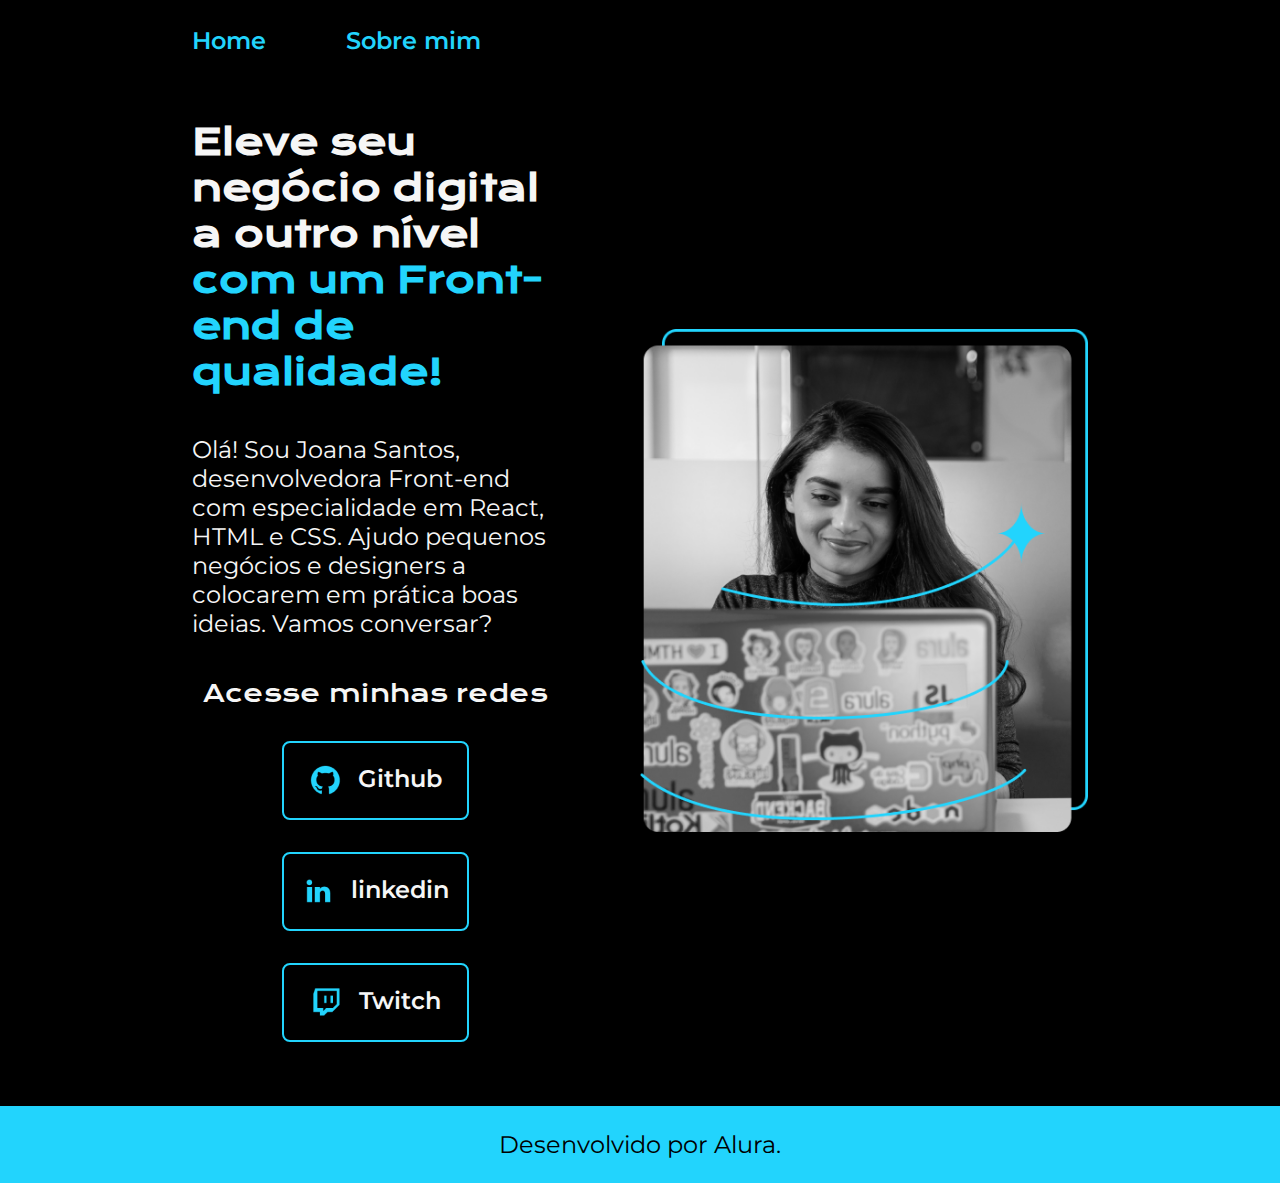
<file: index.html>
<!DOCTYPE html>
<html lang="pt-br">

<head>
    <meta charset="UTF-8">
    <meta http-equiv="X-UA-Compatible" content="IE=edge">
    <meta name="viewport" content="width=device-width, initial-scale=1.0">
    <title>Portifolio</title>
    <link rel="stylesheet" href="style.css">
</head>

<body>
    <header class="cabecalho">
        <nav class="cabecalho__menu">
            <a class="cabecalho__menu__link" href="index.html">Home</a>
            <a class="cabecalho__menu__link" href="about.html">Sobre mim</a>
        </nav>
    </header>
    <main class="apresentacao">
        <section class="apresentacao__conteudo">
            <h1 class="apresentacao__conteudo__titulo">Eleve seu negócio digital a outro nível
            <strong class="titulo-destaque">com um Front-end de qualidade!</strong></h1>
            <p class="apresentacao__conteudo__texto">Olá! Sou Joana Santos, desenvolvedora
            Front-end com especialidade em React, HTML e
            CSS. Ajudo pequenos negócios e designers a
            colocarem em prática boas ideias. Vamos
            conversar?</p>
            <div class="apresentacao__links">
                <h2 class="apresentacao__links__subtitulo">Acesse minhas redes</h2>
                <a class="apresentacao__links__navegacao" href="https://github.com/rafaballerini">
                    <img src="github.png">
                    Github
                </a>
                <a class="apresentacao__links__navegacao" href="https://linkedin.com/in/rafaellaballerini">
                    <img src="linkedin.png">
                    linkedin
                </a>
                <a class="apresentacao__links__navegacao" href="https://twitch.tv/guilimadev">
                    <img src="twitch.png">
                    Twitch
                </a>
            </div>
        </section>
        <img class="apresentacao__imagem" src="Imagem.png" alt="Foto da Joana Santos programando">
    </main>
    <footer class="rodape">
        <p>Desenvolvido por Alura.</p>
    </footer>
</body>

</html>
</file>
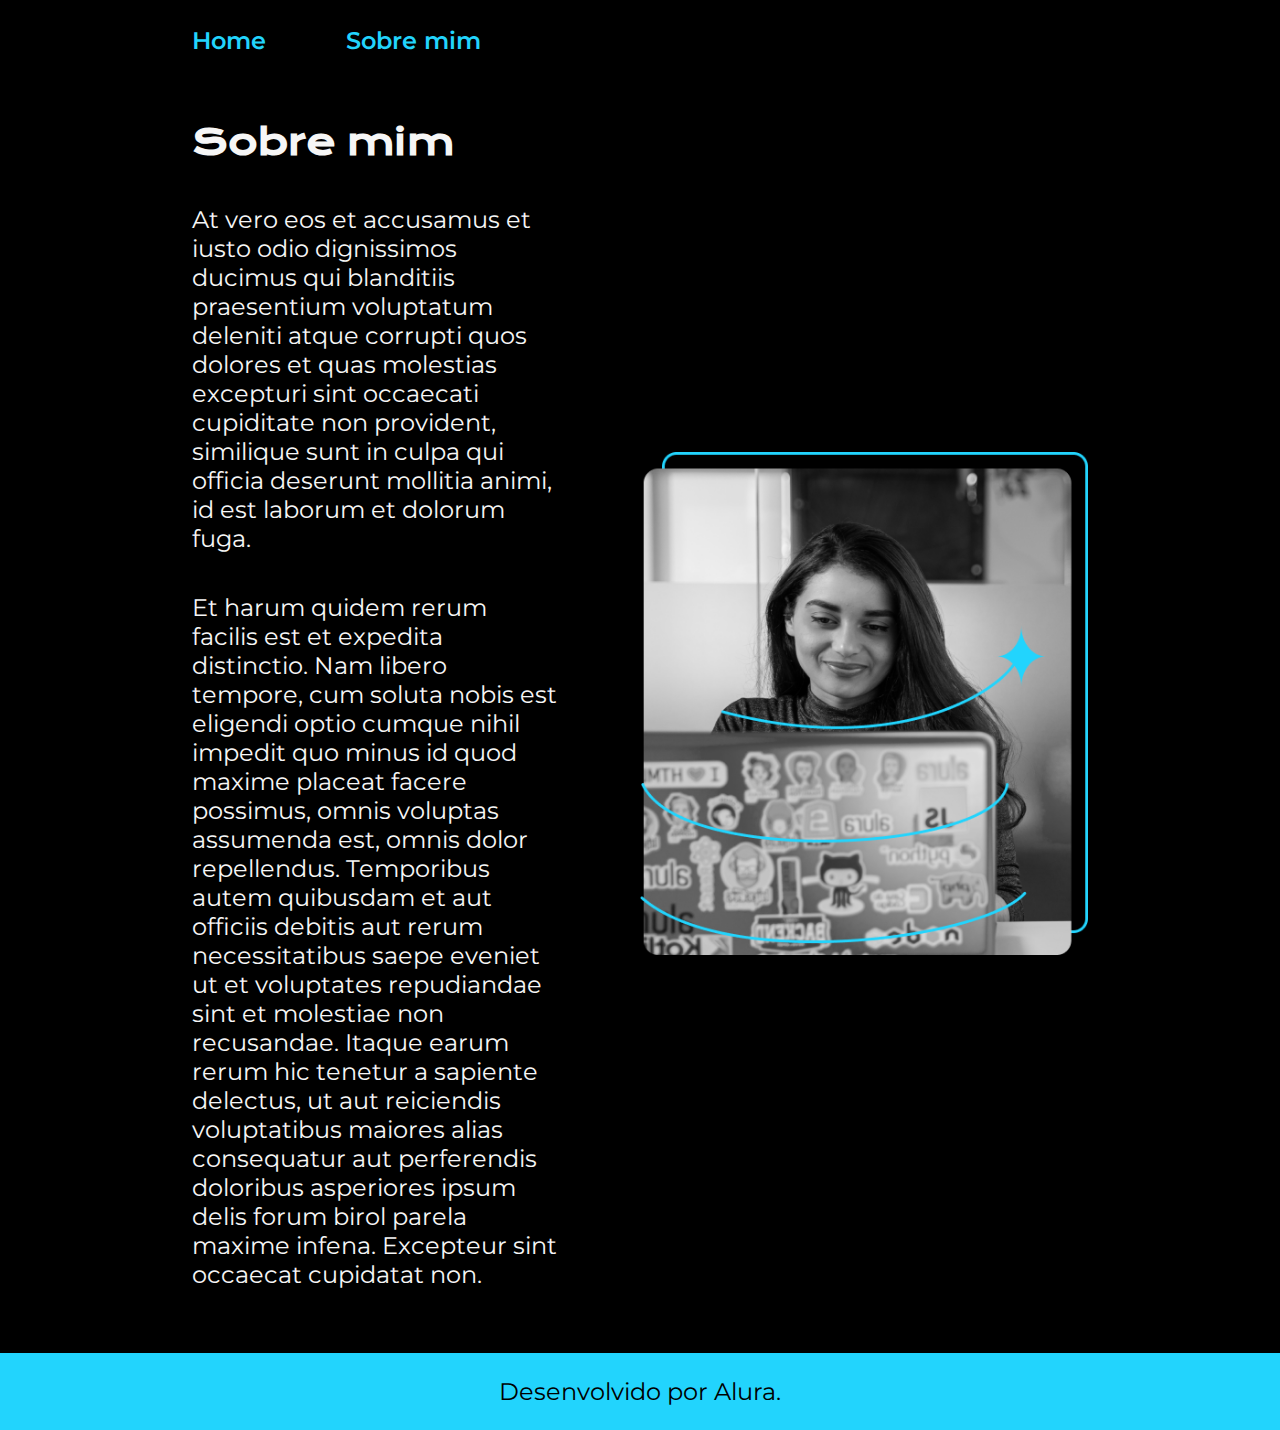
<file: about.html>
<!DOCTYPE html>
<html lang="pt-br">

<head>
    <meta charset="UTF-8">
    <meta http-equiv="X-UA-Compatible" content="IE=edge">
    <meta name="viewport" content="width=device-width, initial-scale=1.0">
    <title>Sobre mim</title>
    <link rel="stylesheet" href="style.css">
</head>

<body>
    <header class="cabecalho">
        <nav class="cabecalho__menu">
            <a class="cabecalho__menu__link" href="index.html">Home</a>
            <a class="cabecalho__menu__link" href="about.html">Sobre mim</a>
        </nav>
    </header>
        <main class="apresentacao">
        <section class="apresentacao__conteudo">
            <h1 class="apresentacao__conteudo__titulo">Sobre mim</h1>
            <p class="apresentacao__conteudo__texto">At vero eos et accusamus et iusto odio dignissimos ducimus qui blanditiis praesentium voluptatum deleniti
            atque corrupti quos dolores et quas molestias excepturi sint occaecati cupiditate non provident,
            similique sunt in culpa qui officia deserunt mollitia animi, id est laborum et dolorum fuga.
            </p>
            <p class="apresentacao__conteudo__texto">
            Et harum quidem rerum facilis est et expedita distinctio. Nam libero tempore, cum soluta nobis est
            eligendi optio cumque nihil impedit quo minus id quod maxime placeat facere possimus, omnis voluptas
            assumenda est, omnis dolor repellendus. Temporibus autem quibusdam et aut officiis debitis aut rerum
            necessitatibus saepe eveniet ut et voluptates repudiandae sint et molestiae non recusandae. Itaque earum
            rerum hic tenetur a sapiente delectus, ut aut reiciendis voluptatibus maiores alias consequatur aut
            perferendis doloribus asperiores ipsum delis forum birol parela maxime infena. Excepteur sint occaecat
            cupidatat non.</p>
        </section>
        <img class="apresentacao__imagem" src="Imagem.png" alt="Foto da Joana Santos programando">
    </main>

    <footer class="rodape">
        <p>Desenvolvido por Alura.</p>
    </footer>
</body>

</html>
</file>
<file: style.css>
@import url('https://fonts.googleapis.com/css2?family=Krona+One&family=Montserrat:wght@400;600&display=swap');

:root {
    --cor-primaria: #000000;
    --cor-secundaria: #F6F6F6;
    --cor-terciaria: #22D4FD;
    --cor-hover: #272727;

    --fonte-primaria: 'Krona One', sans-serif;
    --fonte-secundaria: 'Montserrat', sans-serif;
}
*{
    margin: 0;
    padding: 0;
}

body{
    box-sizing: border-box;
    background-color: var(--cor-primaria);
    color: var(--cor-secundaria);
}
.cabecalho{
    padding: 2% 0% 0% 15%;
}
.cabecalho__menu{
    display: flex;
    gap: 80px;
}
.cabecalho__menu__link{
    font-family: var(--fonte-secundaria);
    font-size: 1.5rem;
    font-weight: 600;
    color: var(--cor-terciaria);
    text-decoration: none;
}
.apresentacao{
    padding: 5% 15%;
    display: flex;
    align-items: center;
    justify-content: space-between;
    gap: 82px;
}
.apresentacao__conteudo{
    width: 50%;
    display: flex;
    flex-direction: column;
    gap: 40px;
}

.apresentacao__conteudo__titulo{
    font-size: 2.25rem;
    font-family: var(--fonte-primaria);
}
.titulo-destaque{
    color: var(--cor-terciaria);
}
.apresentacao__conteudo__texto{
    font-size: 1.5rem;
    font-family: var(--fonte-secundaria);
}

.apresentacao__links{
    display: flex;
    flex-direction: column;
    justify-content: space-between;
    align-items: center;
    gap: 32px;
}
.apresentacao__links__subtitulo{
    font-family: var(--fonte-primaria);
    font-weight: 400;
    font-size: 1.5rem;
}
.apresentacao__links__navegacao{
    display: flex;
    justify-content: center;
    gap: 16px;
    border: 2px solid var(--cor-terciaria);
    width: 50%;
    text-align: center;
    border-radius: 8px;
    font-size: 1.5rem;
    font-weight: 600;
    padding: 21.5px 0;
    text-decoration: none;
    color: var(--cor-secundaria);
    font-family: var(--fonte-secundaria);
}
.apresentacao__links__link:hover{
    background-color: var(--cor-hover);
}
.apresentacao__imagem{
    width: 50%;
}
.rodape{
    color: var(--cor-primaria);
    background-color: var(--cor-terciaria);
    padding: 24px;
    text-align: center;
    font-family: var(--fonte-secundaria);
    font-size: 1.5rem;
    font-weight: 400;
}


@media (max-width:1200px) {
  
.cabecalho {
    padding: 10%;
  }
.cabecalho__menu {
  justify-content: center;

}
.apresentacao{
    flex-direction: column-reverse;
    padding: 5%;
  }

  .apresentacao__conteudo {
    width: auto;
  }
}
</file>
